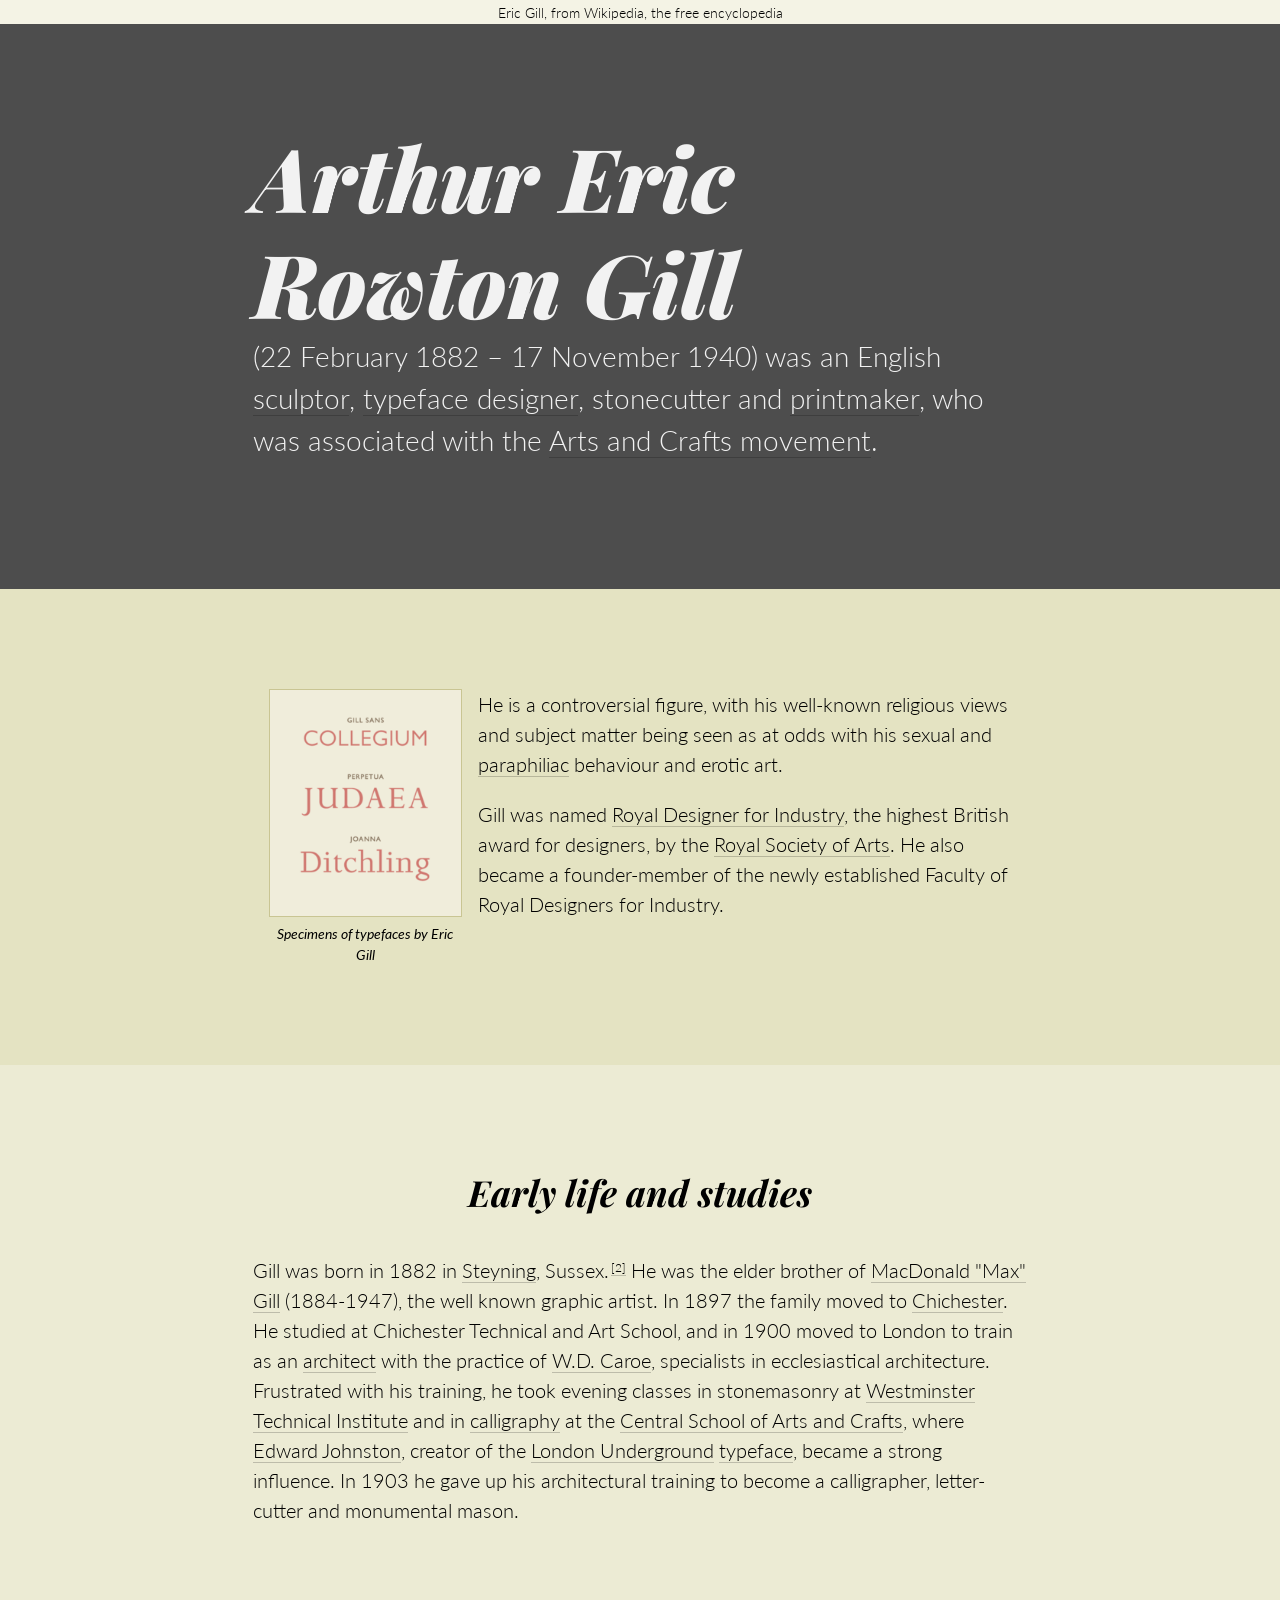
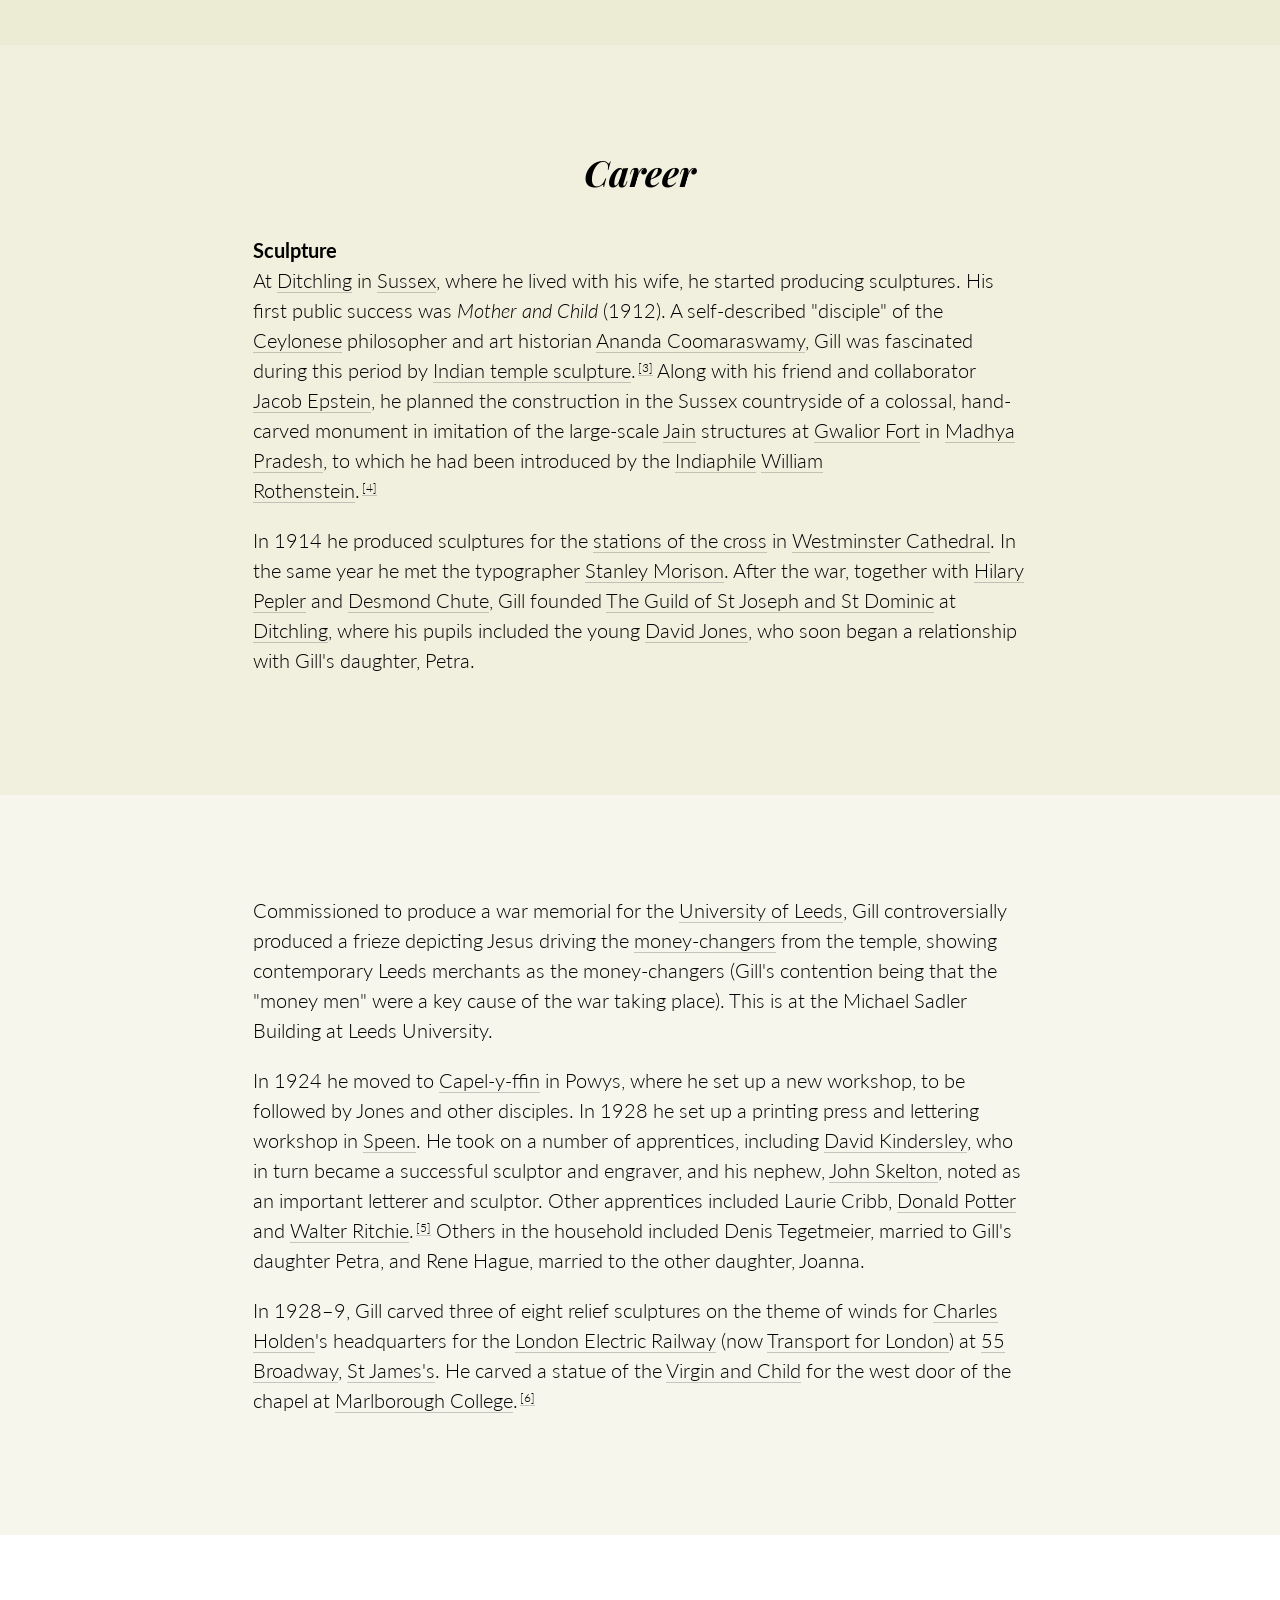
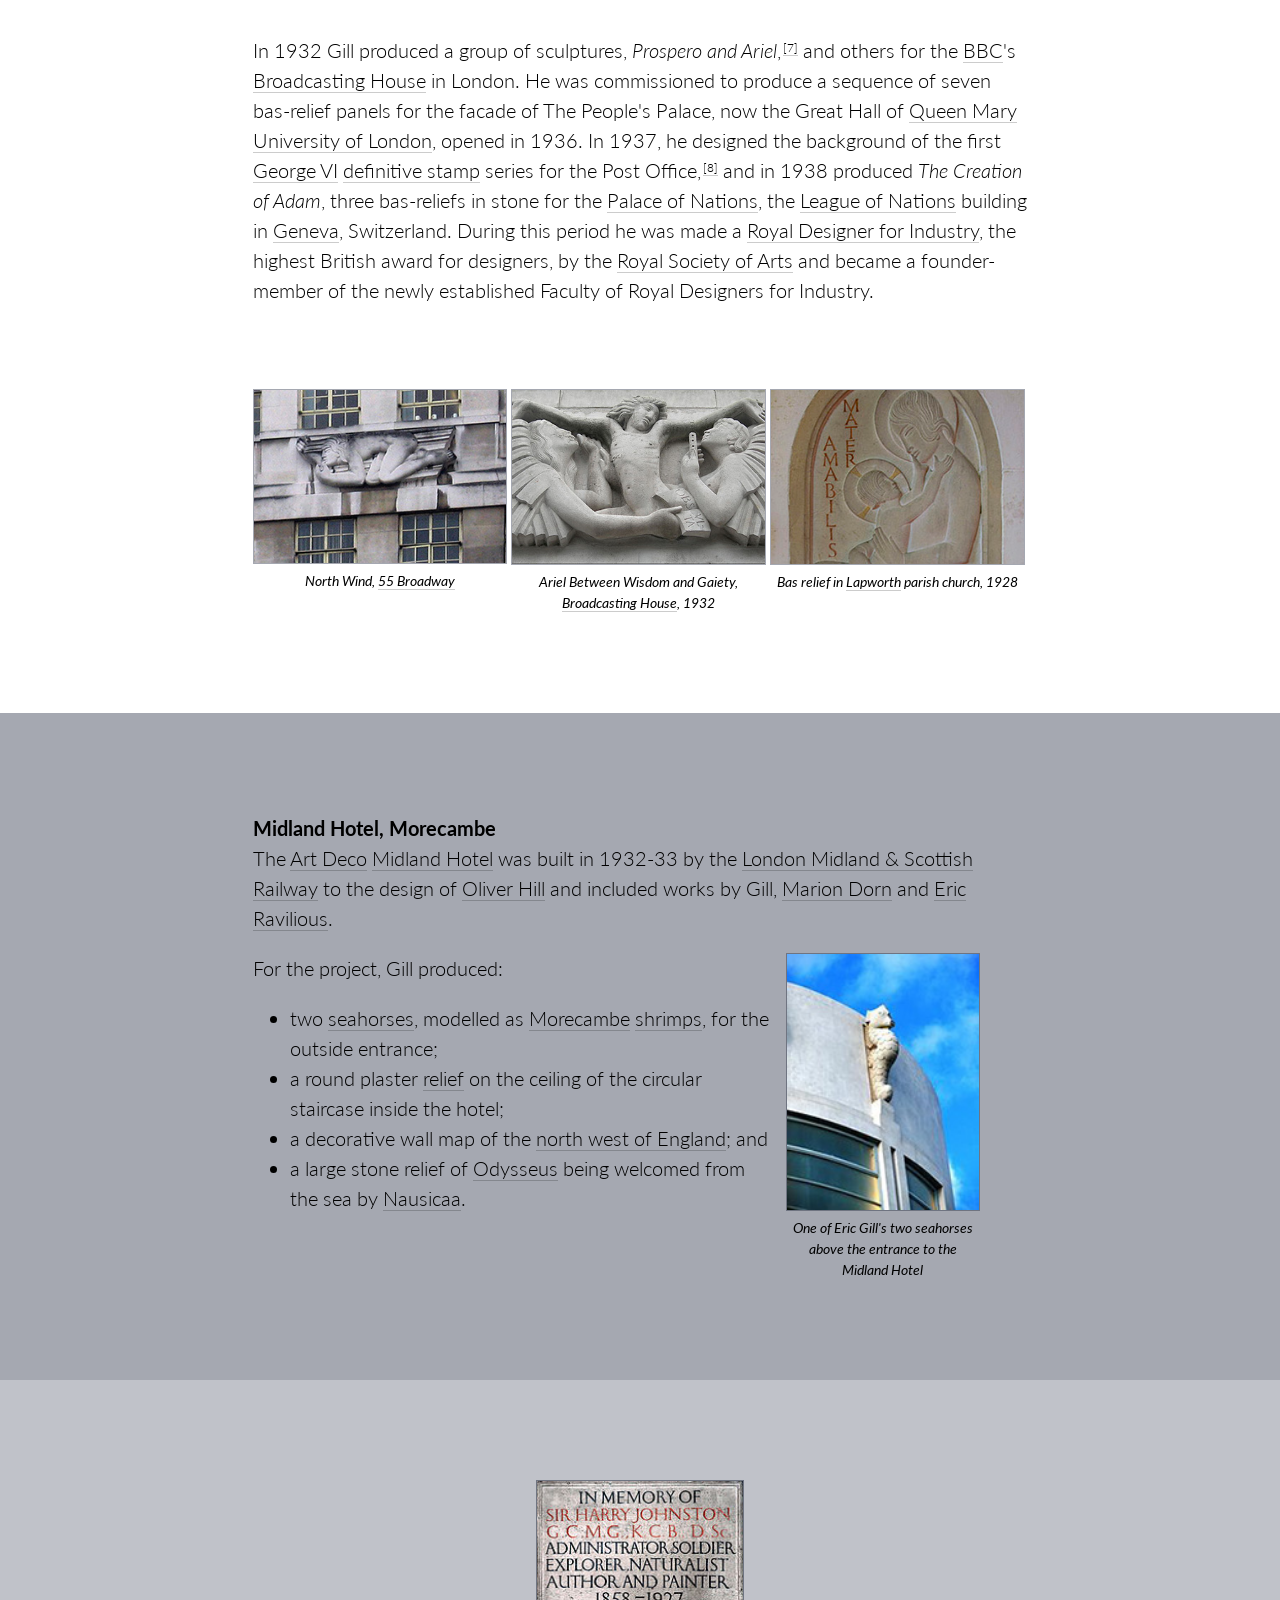
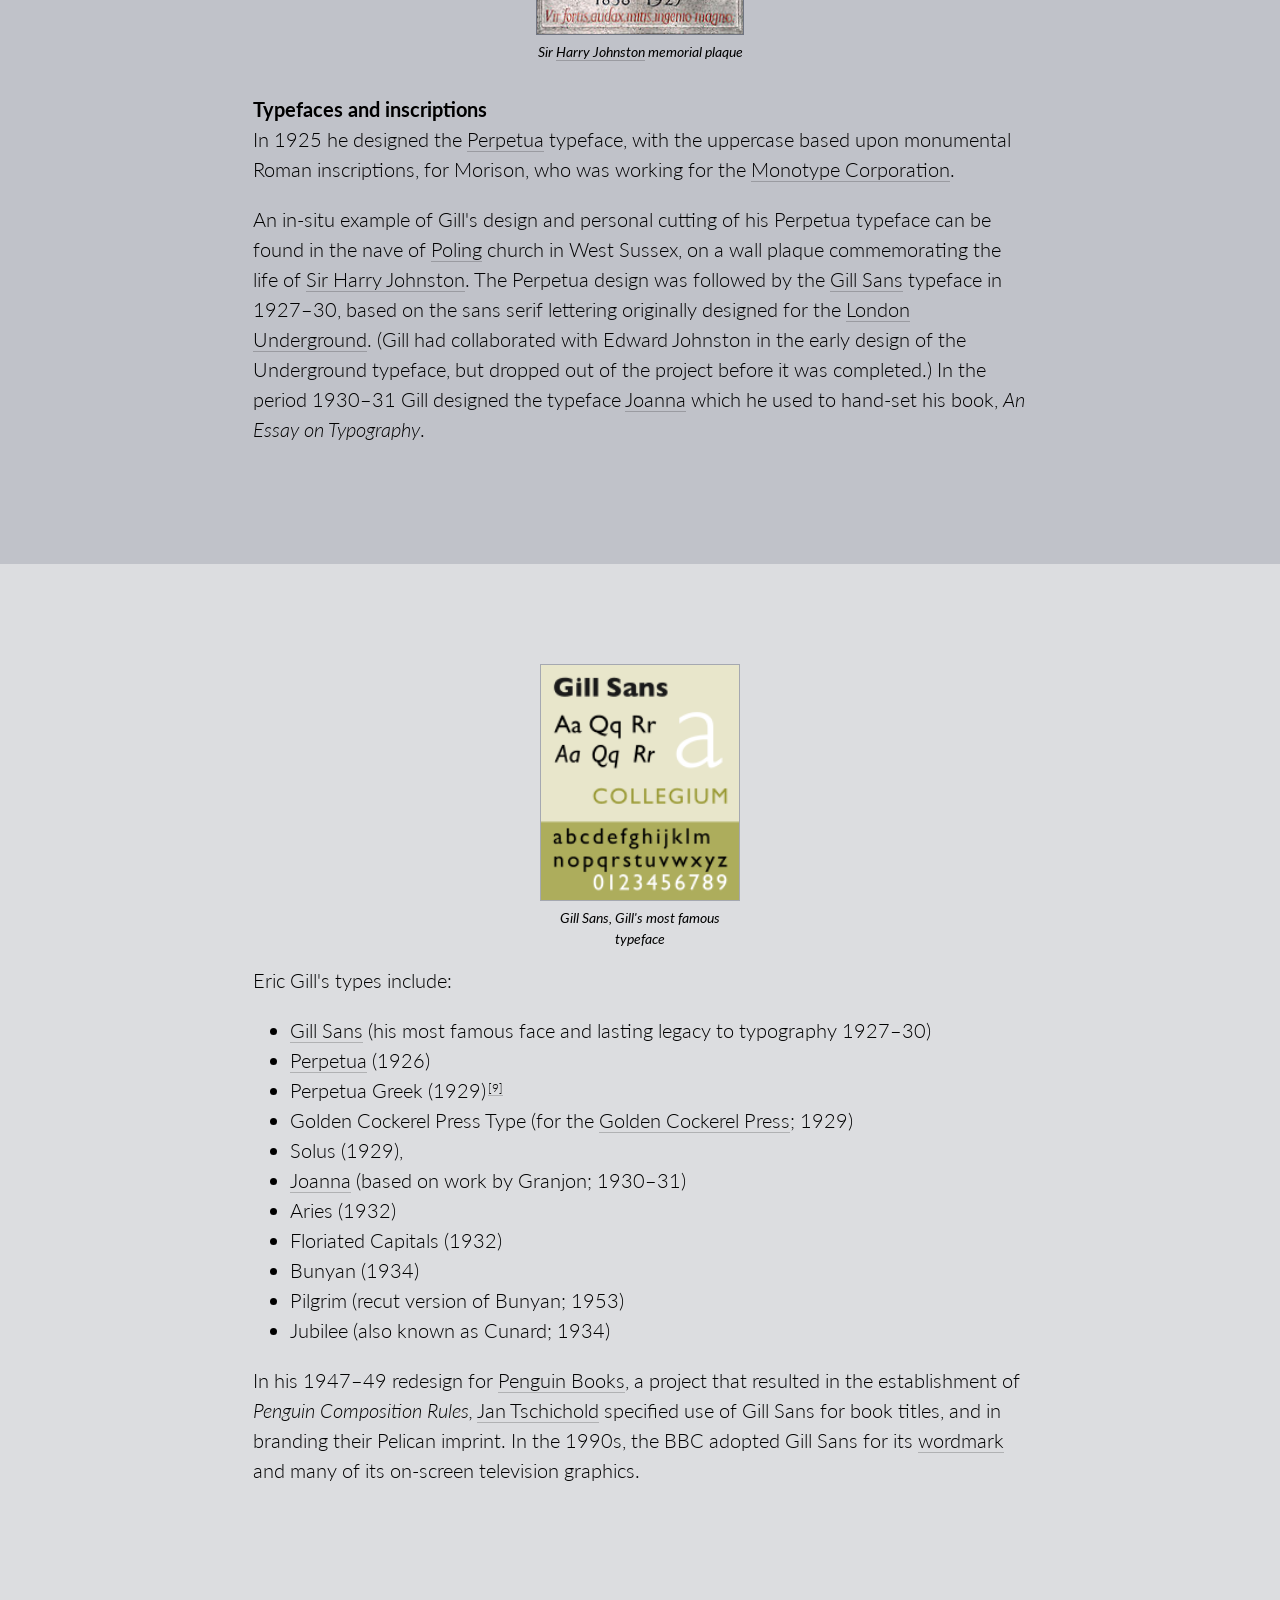
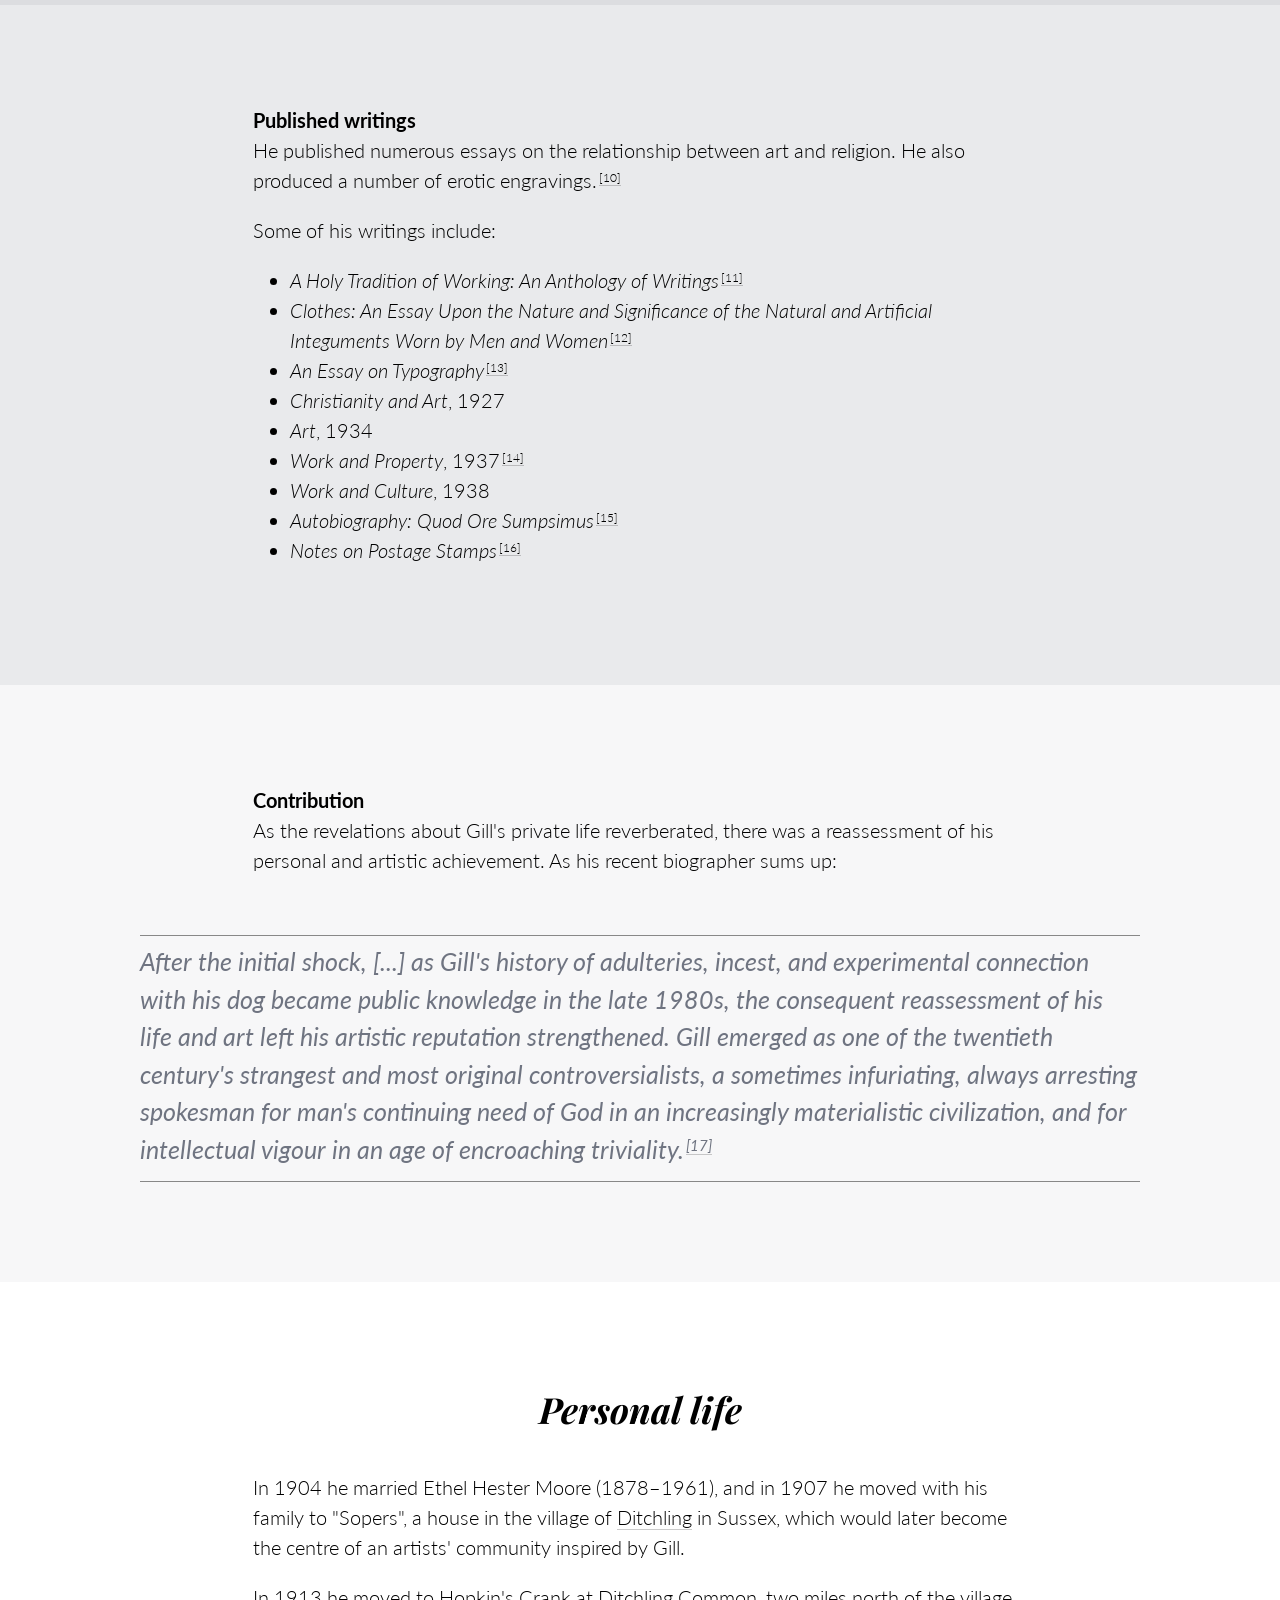
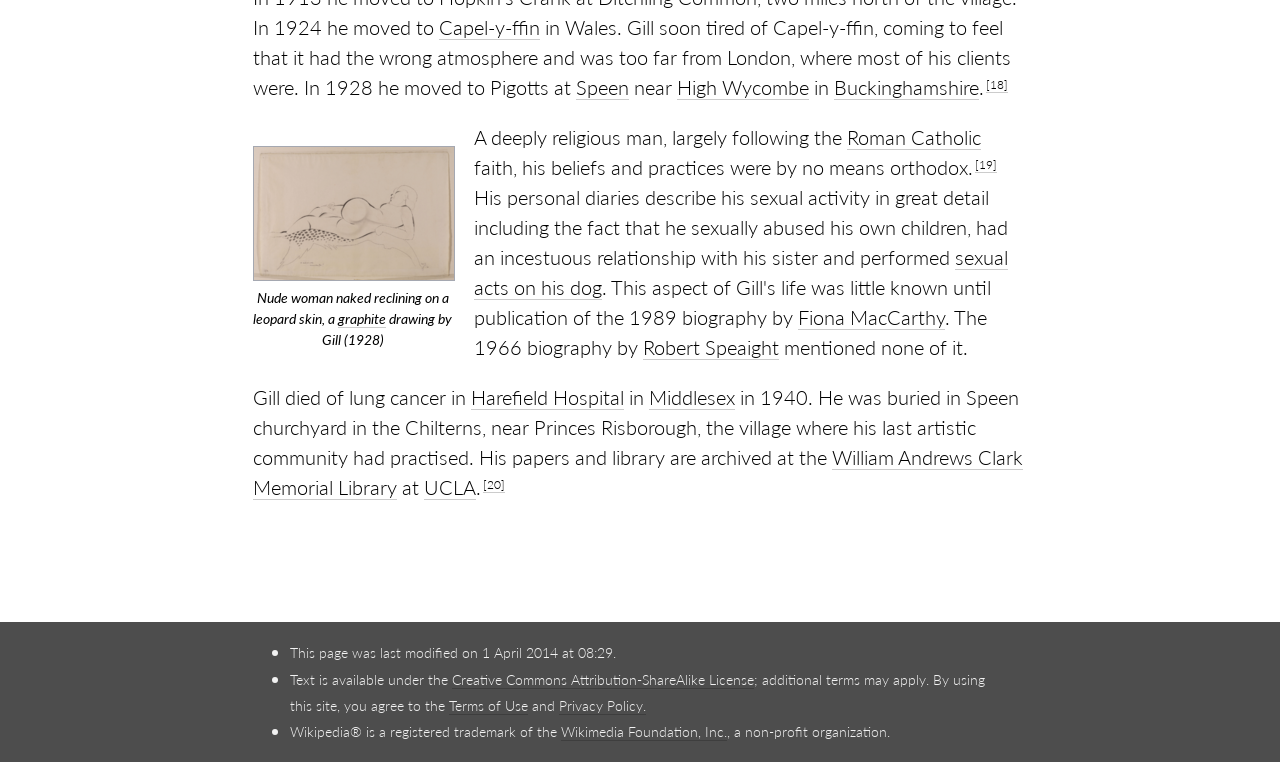
<file: index.html>
<!DOCTYPE html>
<html lang="en">
<head>
    <meta charset="utf-8">
    <meta http-equiv="X-UA-Compatible" content="IE=edge,chrome=1">
    <title>Eric Gill - Wikipedia, the free encyclopedia</title>
    <meta name="viewport" content="width=device-width, initial-scale=1.0">
    <link href='http://fonts.googleapis.com/css?family=Lato:100,300,700,300italic,400italic' rel='stylesheet' type='text/css'>
    <link href='http://fonts.googleapis.com/css?family=Playfair+Display:700italic,900italic' rel='stylesheet' type='text/css'>
    
<!--[if IE]>
<link href="http://fonts.googleapis.com/css?family=Playfair+Display:700italic" rel="stylesheet" type="text/css">
<link href="http://fonts.googleapis.com/css?family=Playfair+Display:900italic" rel="stylesheet" type="text/css">

<link href="http://fonts.googleapis.com/css?family=Lato:300" rel="stylesheet" type="text/css">
<link href="http://fonts.googleapis.com/css?family=Lato:700" rel="stylesheet" type="text/css">
<link href="http://fonts.googleapis.com/css?family=Lato:700italic" rel="stylesheet" type="text/css">
<link href="http://fonts.googleapis.com/css?family=Lato:900italic" rel="stylesheet" type="text/css">
<![endif]-->

<link rel="stylesheet" href="css/styles.css" />
</head>
<body>

    <header>
        <p>Eric Gill,</p>
        <cite>from Wikipedia, the free encyclopedia</cite>
    </header>

    <section class="intro">
        <div class="wrapper">
            <h1>Arthur Eric Rowton Gill</h1>
            <p>(22 February 1882 – 17 November 1940) was an English <a href="#">sculptor</a>, <a href="#">typeface designer</a>, stonecutter and <a href="#">printmaker</a>, who was associated with the <a href="#">Arts and Crafts movement</a>.</p>
        </div>
    </section>

    <section class="intro2">
        <div class="wrapper clearfix">
            <figure>
                <img src="img/250px-GillFaces.png" alt="Gill's typefaces: Gill Sans, Perpetua, and Joanna">
                <figcaption>Specimens of typefaces by Eric Gill</figcaption>
            </figure>

            <p>He is a controversial figure, with his well-known religious views and subject matter being seen as at odds with his sexual and <a href="#">paraphiliac</a> behaviour and erotic art.</p>
            <p>Gill was named <a href="#">Royal Designer for Industry</a>, the highest British award for designers, by the <a href="#">Royal Society of Arts</a>. He also became a founder-member of the newly established Faculty of Royal Designers for Industry.</p>
        </div>
    </section>

    <section class="life">
        <div class="wrapper">
            <h2>Early life and studies</h2>
            <p>Gill was born in 1882 in <a href="#">Steyning</a>, Sussex.<sup><a href="#">[2]</a></sup> He was the elder brother of <a href="#">MacDonald "Max" Gill</a> (1884-1947), the well known graphic artist. In 1897 the family moved to <a href="#">Chichester</a>. He studied at Chichester Technical and Art School, and in 1900 moved to London to train as an <a href="#">architect</a> with the practice of <a href="#">W.D. Caroe</a>, specialists in ecclesiastical architecture. Frustrated with his training, he took evening classes in stonemasonry at <a href="#">Westminster Technical Institute</a> and in <a href="#">calligraphy</a> at the <a href="#">Central School of Arts and Crafts</a>, where <a href="#">Edward Johnston</a>, creator of the <a href="#">London Underground</a> <a href="#">typeface</a>, became a strong influence. In 1903 he gave up his architectural training to become a calligrapher, letter-cutter and monumental mason.</p>
        </div>
    </section>

    <section class="career">
        <div class="wrapper">
            <h2>Career</h2>
            <h3>Sculpture</h3>
            <p>At <a href="#">Ditchling</a> in <a href="#">Sussex</a>, where he lived with his wife, he started producing sculptures. His first public success was <em>Mother and Child</em> (1912). A self-described "disciple" of the <a href="#">Ceylonese</a> philosopher and art historian <a href="#">Ananda Coomaraswamy</a>, Gill was fascinated during this period by <a href="#">Indian temple sculpture</a>.<sup><a href="#">[3]</a></sup> Along with his friend and collaborator <a href="#">Jacob Epstein</a>, he planned the construction in the Sussex countryside of a colossal, hand-carved monument in imitation of the large-scale <a href="#">Jain</a> structures at <a href="#">Gwalior Fort</a> in <a href="#">Madhya Pradesh</a>, to which he had been introduced by the <a href="#">Indiaphile</a> <a href="#">William <br> Rothenstein</a>.<sup><a href="#">[4]</a></sup></p>
            <p>In 1914 he produced sculptures for the <a href="#">stations of the cross</a> in <a href="#">Westminster Cathedral</a>. In the same year he met the typographer <a href="#">Stanley Morison</a>. After the war, together with <a href="#">Hilary Pepler</a> and <a href="#">Desmond Chute</a>, Gill founded <a href="#">The Guild of St Joseph and St Dominic</a> at <a href="#">Ditchling</a>, where his pupils included the young <a href="#">David Jones</a>, who soon began a relationship with Gill's daughter, Petra.</p>
        </div>
    </section>

    <section class="career2">
        <div class="wrapper">
            <p>Commissioned to produce a war memorial for the <a href="#">University of Leeds</a>, Gill controversially produced a frieze depicting Jesus driving the <a href="#">money-changers</a> from the temple, showing contemporary Leeds merchants as the money-changers (Gill's contention being that the "money men" were a key cause of the war taking place). This is at the Michael Sadler Building at Leeds University.</p>
            <p>In 1924 he moved to <a href="#">Capel-y-ffin</a> in Powys, where he set up a new workshop, to be followed by Jones and other disciples. In 1928 he set up a printing press and lettering workshop in <a href="#">Speen</a>. He took on a number of apprentices, including <a href="#">David Kindersley</a>, who in turn became a successful sculptor and engraver, and his nephew, <a href="#">John Skelton</a>, noted as an important letterer and sculptor. Other apprentices included Laurie Cribb, <a href="#">Donald Potter</a> and <a href="#">Walter Ritchie</a>.<sup><a href="#">[5]</a></sup> Others in the household included Denis Tegetmeier, married to Gill's daughter Petra, and Rene Hague, married to the other daughter, Joanna.</p>
            <p>In 1928–9, Gill carved three of eight relief sculptures on the theme of winds for <a href="#">Charles Holden</a>'s headquarters for the <a href="#">London Electric Railway</a> (now <a href="#">Transport for London</a>) at <a href="#">55 Broadway</a>, <a href="#">St James's</a>. He carved a statue of the <a href="#">Virgin and Child</a> for the west door of the chapel at <a href="#">Marlborough College</a>.<sup><a href="#">[6]</a></sup></p>
        </div>
    </section>

    <section class="pullout">
        <div class="wrapper">
            <p>In 1932 Gill produced a group of sculptures, <em>Prospero and Ariel</em>,<sup><a href="#">[7]</a></sup> and others for the <a href="#">BBC</a>'s <a href="#">Broadcasting House</a> in London. He was commissioned to produce a sequence of seven bas-relief panels for the facade of The People's Palace, now the Great Hall of <a href="#">Queen Mary University of London</a>, opened in 1936. In 1937, he designed the background of the first <a href="#">George VI</a> <a href="#">definitive stamp</a> series for the Post Office,<sup><a href="#">[8]</a></sup> and in 1938 produced <em>The Creation of Adam</em>, three bas-reliefs in stone for the <a href="#">Palace of Nations</a>, the <a href="#">League of Nations</a> building in <a href="#">Geneva</a>, Switzerland. During this period he was made a <a href="#">Royal Designer for Industry</a>, the highest British award for designers, by the <a href="#">Royal Society of Arts</a> and became a founder-member of the newly established Faculty of Royal Designers for Industry.</p>
        </div>
        <div class="figurewrap">
            <figure>
                <img src="img/new/55Broadway_EricGill_NorthWind.jpg" alt="Sculpture for London Electric Railway">
                <figcaption><em>North Wind</em>, <a href="#">55 Broadway</a></figcaption>
            </figure>
            <figure>
                <img src="img/new/a.jpg" alt="Sculpture for BBC's Broadcasting House">
                <figcaption><em>Ariel Between Wisdom and Gaiety</em>, <a href="#">Broadcasting House</a>, 1932</figcaption>
            </figure>
            <figure>
                <img src="img/new/355px-Lapworth_Eric_Gill_bas_relief.jpg" alt="Bas relief of the virgin Mary">
                <figcaption>Bas relief in <a href="#">Lapworth</a> parish church, 1928</figcaption>
            </figure>
        </div>
    </section>

    <section class="hotel">
        <div class="wrapper clearfix">
            <h3>Midland Hotel, Morecambe</h3>

            <p>The <a href="#">Art Deco</a> <a href="#">Midland Hotel</a> was built in 1932-33 by the <a href="#">London Midland &amp; Scottish Railway</a> to the design of <a href="#">Oliver Hill</a> and included works by Gill, <a href="#">Marion Dorn</a> and <a href="#">Eric Ravilious</a>.</p>
            <figure>
                <img src="img/170px-Eric_Gill_seahorse-Midland_Hotel_Morecombe.JPG" alt="Seahorse sculpture on the hotel">
                <figcaption>One of Eric Gill's two seahorses above the entrance to the Midland Hotel</figcaption>
            </figure>
            <p>For the project, Gill produced:</p>
            <ul>
                <li>two <a href="#">seahorses</a>, modelled as <a href="#">Morecambe</a> <a href="#">shrimps</a>, for the outside entrance;</li>
                <li>a round plaster <a href="#">relief</a> on the ceiling of the circular staircase inside the hotel;</li>
                <li>a decorative wall map of the <a href="#">north west of England</a>; and</li>
                <li>a large stone relief of <a href="#">Odysseus</a> being welcomed from the sea by <a href="#">Nausicaa</a>.</li>
            </ul>


        </div>
    </section>

    <section class="t_and_i">
        <div class="wrapper clearfix">
            <figure>
                <img src="img/200px-Sir_Harry_Johnston_memorial_plaque.JPG" alt="Memorial Plaque for Harry Johnston">
                <figcaption>Sir <a href="#">Harry Johnston</a> memorial plaque</figcaption>
            </figure>

            <h3>Typefaces and inscriptions</h3>
            <p>In 1925 he designed the <a href="#">Perpetua</a> typeface, with the uppercase based upon monumental Roman inscriptions, for Morison, who was working for the <a href="#">Monotype Corporation</a>.</p>

            <p>An in-situ example of Gill's design and personal cutting of his Perpetua typeface can be found in the nave of <a href="#">Poling</a> church in West Sussex, on a wall plaque commemorating the life of <a href="#">Sir Harry Johnston</a>. The Perpetua design was followed by the <a href="#">Gill Sans</a> typeface in 1927–30, based on the sans serif lettering originally designed for the <a href="#">London Underground</a>. (Gill had collaborated with Edward Johnston in the early design of the Underground typeface, but dropped out of the project before it was completed.) In the period 1930–31 Gill designed the typeface <a href="#">Joanna</a> which he used to hand-set his book, <em>An Essay on Typography</em>.</p>
        </div>
    </section>

    <section class="typefaces">
        <div class="wrapper">
            <figure>
                <img src="img/GillSansEG.png" alt="Gill sans specimens">
                <figcaption>Gill Sans, Gill's most famous typeface</figcaption>
            </figure>
            <p class="list">Eric Gill's types include:</p>

            <ul>
                <li><a href="#">Gill Sans</a> (his most famous face and lasting legacy to typography 1927–30)</li>
                <li><a href="#">Perpetua</a> (1926)</li>
                <li>Perpetua Greek (1929)<sup><a href="#">[9]</a></sup></li>
                <li>Golden Cockerel Press Type (for the <a href="#">Golden Cockerel Press</a>; 1929)</li>
                <li>Solus (1929),</li>
                <li><a href="#">Joanna</a> (based on work by Granjon; 1930–31)</li>
                <li>Aries (1932)</li>
                <li>Floriated Capitals (1932)</li>
                <li>Bunyan (1934)</li>
                <li>Pilgrim (recut version of Bunyan; 1953)</li>
                <li>Jubilee (also known as Cunard; 1934)</li>
            </ul>

            <p>In his 1947–49 redesign for <a href="#">Penguin Books</a>, a project that resulted in the establishment of <em>Penguin Composition Rules,</em> <a href="#">Jan Tschichold</a> specified use of Gill Sans for book titles, and in branding their Pelican imprint. In the 1990s, the BBC adopted Gill Sans for its <a href="#">wordmark</a> and many of its on-screen television graphics.</p>
        </div>
    </section>

    <section class="writings">
        <div class="wrapper">
            <h3>Published writings</h3>
            <p>He published numerous essays on the relationship between art and religion. He also produced a number of erotic engravings.<sup><a href="#">[10]</a></sup></p>
            <p>Some of his writings include:</p>
            <ul>
                <li><em>A Holy Tradition of Working: An Anthology of Writings</em><sup><a href="#">[11]</a></sup></li>
                <li><em>Clothes: An Essay Upon the Nature and Significance of the Natural and Artificial Integuments Worn by Men and Women</em><sup><a href="#">[12]</a></sup></li>
                <li><em>An Essay on Typography</em><sup><a href="#">[13]</a></sup></li>
                <li><em>Christianity and Art</em>, 1927</li>
                <li><em>Art</em>, 1934</li>
                <li><em>Work and Property</em>, 1937<sup><a href="#">[14]</a></sup></li>
                <li><em>Work and Culture</em>, 1938</li>
                <li><em>Autobiography: Quod Ore Sumpsimus</em><sup><a href="#">[15]</a></sup></li>
                <li><em>Notes on Postage Stamps</em><sup><a href="#">[16]</a></sup></li>
            </ul>
        </div>
    </section>

    <section class="contribution">
        <div class="wrapper">
            <h3>Contribution</h3>
            <p>As the revelations about Gill's private life reverberated, there was a reassessment of his personal and artistic achievement. As his recent biographer sums up:</p>
        </div>
        <blockquote>
            <p>After the initial shock, [...] as Gill's history of adulteries, incest, and experimental connection with his dog became public knowledge in the late 1980s, the consequent reassessment of his life and art left his artistic reputation strengthened. Gill emerged as one of the twentieth century's strangest and most original controversialists, a sometimes infuriating, always arresting spokesman for man's continuing need of God in an increasingly materialistic civilization, and for intellectual vigour in an age of encroaching triviality.<sup><a href="#">[17]</a></sup></p>
        </blockquote>

    </section>

    <section class="plife">
        <div class="wrapper">
            <h2>Personal life</h2>
            <p>In 1904 he married Ethel Hester Moore (1878–1961), and in 1907 he moved with his family to "Sopers", a house in the village of <a href="#">Ditchling</a> in Sussex, which would later become the centre of an artists' community inspired by Gill.</p>
            <p>In 1913 he moved to Hopkin's Crank at Ditchling Common, two miles north of the village. In 1924 he moved to <a href="#">Capel-y-ffin</a> in Wales. Gill soon tired of Capel-y-ffin, coming to feel that it had the wrong atmosphere and was too far from London, where most of his clients were. In 1928 he moved to Pigotts at <a href="#">Speen</a> near <a href="#">High Wycombe</a> in <a href="#">Buckinghamshire</a>.<sup><a href="#">[18]</a></sup></p>
            <figure>
                <img src="img/200px-Eric-Gill---Nude-woman-reclining-on-a-leopard-skin-(1928).png" alt="Nude woman">
                <figcaption><em>Nude woman naked reclining on a leopard skin</em>, a <a href="#">graphite</a> drawing by Gill (1928)</figcaption>
            </figure>
            <p>A deeply religious man, largely following the <a href="#">Roman Catholic</a> faith, his beliefs and practices were by no means orthodox.<sup><a href="#">[19]</a></sup> His personal diaries describe his sexual activity in great detail including the fact that he sexually abused his own children, had an incestuous relationship with his sister and performed <a href="#">sexual acts on his dog</a>. This aspect of Gill's life was little known until publication of the 1989 biography by <a href="#">Fiona MacCarthy</a>. The 1966 biography by <a href="#">Robert Speaight</a> mentioned none of it.</p>
            <p>Gill died of lung cancer in <a href="#">Harefield Hospital</a> in <a href="#">Middlesex</a> in 1940. He was buried in Speen churchyard in the Chilterns, near Princes Risborough, the village where his last artistic community had practised. His papers and library are archived at the <a href="#">William Andrews Clark Memorial Library</a> at <a href="#">UCLA</a>.<sup><a href="#">[20]</a></sup></p>
        </div>
    </section>

    <footer>
        <ul>
            <li><small>This page was last modified on 1 April 2014 at 08:29.</small></li>
            <li><small>Text is available under the <a href="#">Creative Commons Attribution-ShareAlike License</a>; additional terms may apply.  By using this site, you agree to the <a href="#">Terms of Use</a> and <a href="#">Privacy Policy.</a></small></li>
            <li><small>Wikipedia® is a registered trademark of the <a href="#">Wikimedia Foundation, Inc.</a>, a non-profit organization.</small></li>
        </ul>
    </footer>

</body>
</html>
</file>
<file: css/styles.css>
/* Reset Styles */
* {
  margin: 0;
  padding: 0;
  -webkit-box-sizing: border-box;
  -moz-box-sizing: border-box;
  box-sizing: border-box; }

/* Base Typographic Styles */
body {
  font-family: 'Lato', sans-serif;
  /*  font-family: Georgia, sans-serif; */
  font-weight: 300;
  font-size: 100%;
  line-height: 1.5; }

p {
  font-size: 1.25em;
  max-width: 775px;
  line-height: 1.5;
  margin: 0 auto 1em auto;
  -webkit-hyphens: none;
  -moz-hyphens: none;
  -ms-hyphens: none;
  hyphens: none; }

strong {
  font-weight: bold; }

em {
  font-style: italic; }

cite {
  font-style: normal;
  font-size: 0.875em;
  line-height: 1;
  display: inline-block; }

small {
  font-size: 80%; }

a {
  color: black;
  text-decoration: none;
  border-bottom: 1px solid #888;
  border-bottom: 1px solid rgba(0, 0, 0, 0.2);
  -webkit-transition-duration: 200ms;
  -moz-transition-duration: 200ms;
  -o-transition-duration: 200ms;
  transition-duration: 200ms; }

a:hover {
  color: #009E7C;
  border-bottom: 1px solid #666;
  border-bottom: 1px solid rgba(0, 0, 0, 0.4); }

h1,
h2,
h3,
h4,
h5,
h6 {
  font-family: 'Playfair Display', serif;
  font-weight: bold;
  font-style: italic;
  font-size: 1em;
  line-height: 1.5;
  text-rendering: optimizelegibility; }

h1 {
  margin: 0 auto;
  font-size: 5.5em;
  font-weight: 900;
  color: #f2f2f2;
  line-height: 1.2; }

h2 {
  font-size: 2.25em;
  text-align: center;
  margin: 0 0 1em 0; }

h3 {
  font-family: 'Lato', sans-serif;
  font-size: 1.25em;
  /* 20px */
  font-style: normal;
  font-weight: 700; }

ul,
ol {
  max-width: 700px;
  font-size: 1.25em;
  padding: 0;
  margin: 0 auto 1em auto; }

ul ul,
ol ul {
  margin-bottom: 1; }

li {
  line-height: 1.5; }

sub,
sup {
  font-size: 60%;
  line-height: 0;
  position: relative;
  vertical-align: baseline;
  margin: 0 0 0 2px; }

sup a:hover {
  border-bottom: 1px solid #666;
  border-bottom: 1px solid rgba(0, 0, 0, 0.4); }

sup {
  top: -0.5em; }

sub {
  bottom: -0.25em; }

blockquote {
  width: 80.8%;
  /* 825px */
  max-width: 1000px;
  font-style: italic;
  font-size: 1.25em;
  border-top: 1px solid #888;
  border-bottom: 1px solid #888;
  margin: 3em auto 0;
  padding: 0.382em 0 0 0; }
  blockquote p {
    margin: 0 0 0.5em 0;
    max-width: 100%;
    color: #6f7481;
    font-weight: 400; }
  blockquote a {
    color: #6f7481; }

figcaption {
  font-size: .875em;
  font-style: italic;
  text-align: center;
  line-height: 1.5;
  font-weight: 400;
  margin: 0; }

/* Demo Styles - Do most of your work here. */
section {
  padding: 2em 0; }

.wrapper {
  width: 76%;
  /* 775/1024 */
  margin: 0 auto;
  max-width: 775px; }

header {
  background: #f4f3e5;
  text-align: center; }
  header p {
    font-size: 0.875em;
    display: inline; }

section {
  padding: 6.25em 0; }

.intro {
  background: #4d4d4d; }
  .intro p {
    font-size: 1.75em;
    /* 28/16 */
    color: #F2F2F2;
    font-weight: 300; }
  .intro a {
    color: #F2F2F2; }

.intro2 {
  background: #e4e3c2; }
  .intro2 figure {
    float: left;
    margin: 0 1em;
    width: 25%; }
    .intro2 figure img {
      width: 100%;
      border: 1px solid #C9C593;
      position: relative; }

.life {
  background: #ecebd4; }

.career {
  background: #f1f0de; }

.career2 {
  background: #f7f6ec; }

.pullout {
  background: #ffffff; }

.figurewrap {
  width: 100%;
  max-width: 775px;
  margin: 0 auto; }
  .figurewrap figure {
    width: 32.9%;
    display: inline-block;
    vertical-align: top;
    margin-top: 4em; }
    .figurewrap figure img {
      width: 100%;
      border: 1px solid #a5a8b1; }

.hotel {
  background: #a5a8b1; }
  .hotel figure {
    float: right;
    width: 25%;
    margin: 0 3em 0 1em; }
    .hotel figure img {
      width: 100%;
      border: 1px solid #6f7481; }
  .hotel a:hover {
    color: #ffffff; }

.t_and_i {
  background: #c0c2c9; }
  .t_and_i figure {
    width: 13em;
    margin: 0 auto 2em; }
    .t_and_i figure img {
      width: 100%;
      border: 1px solid #6f7481; }
    .t_and_i figure a:hover {
      color: ffffff; }

.typefaces {
  background: #dcdde0; }
  .typefaces figure {
    width: 12.5em;
    margin: 0 auto 1em auto; }
    .typefaces figure img {
      width: 100%;
      border: 1px solid #a5a8b1; }

.writings {
  background: #e9eaec; }

.contribution {
  background: #f7f7f8; }

.plife {
  background: #ffffff; }
  .plife figure {
    float: left;
    margin: 1.5em 1.2em 0 0; }
    .plife figure img {
      border: 1px solid #a5a8b1; }
  .plife figcaption {
    width: 200px; }

footer {
  background: #4d4d4d;
  color: #F2F2F2;
  font-size: .875em;
  margin: 0 auto; }
  footer ul {
    margin: 0 auto;
    padding: 1em 0; }
  footer a {
    color: #F2F2F2; }

@media screen and (max-width: 910px) {
  .intro2 figure {
    display: block;
    float: none;
    margin: 0 auto 2em; } }
@media screen and (max-width: 775px) {
  .figurewrap {
    width: 80%; }
    .figurewrap figure {
      width: 32.8%; } }
@media screen and (max-width: 680px) {
  .figurewrap figure {
    width: 32.5%; }

  .hotel figure {
    float: none;
    width: 50%;
    margin: 0 auto 2em; }

  .typefaces figure {
    float: none;
    margin: 0 auto 2em; } }
@media screen and (max-width: 480px) {
  body {
    font-size: 14px; }

  .wrapper {
    width: 90%; }

  h1 {
    font-size: 4.5em; }

  blockquote {
    width: 90%;
    font-size: 1em; }

  ul {
    margin: 0 0 0 1em; }

  .intro p {
    font-size: 1.2em; }

  .intro2 figure {
    width: 100%; }
    .intro2 figure img {
      width: 100%; }

  .figurewrap figure {
    display: block;
    margin: 0 auto 2em;
    width: 100%; }

  .hotel figure {
    width: 100%; }

  .t_and_i figure {
    width: 100%; }
    .t_and_i figure img {
      width: 100%; }

  .typefaces figure {
    width: 100%; }
    .typefaces figure img {
      width: 100%; }
    .typefaces figure figcaption {
      width: 100%; }

  .plife figure {
    width: 100%;
    margin: 1em auto 2em; }
    .plife figure img {
      width: 100%; }
    .plife figure figcaption {
      width: 100%; } }
@media screen and (max-width: 320px) {
  h1 {
    font-size: 3.5em;
    margin: 0 0 1em 0; } }
/* Clearfix class */
.clearfix {
  *zoom: 1; }

.clearfix:before, .clearfix:after {
  content: " ";
  display: table; }

.clearfix:after {
  clear: both; }
</file>
